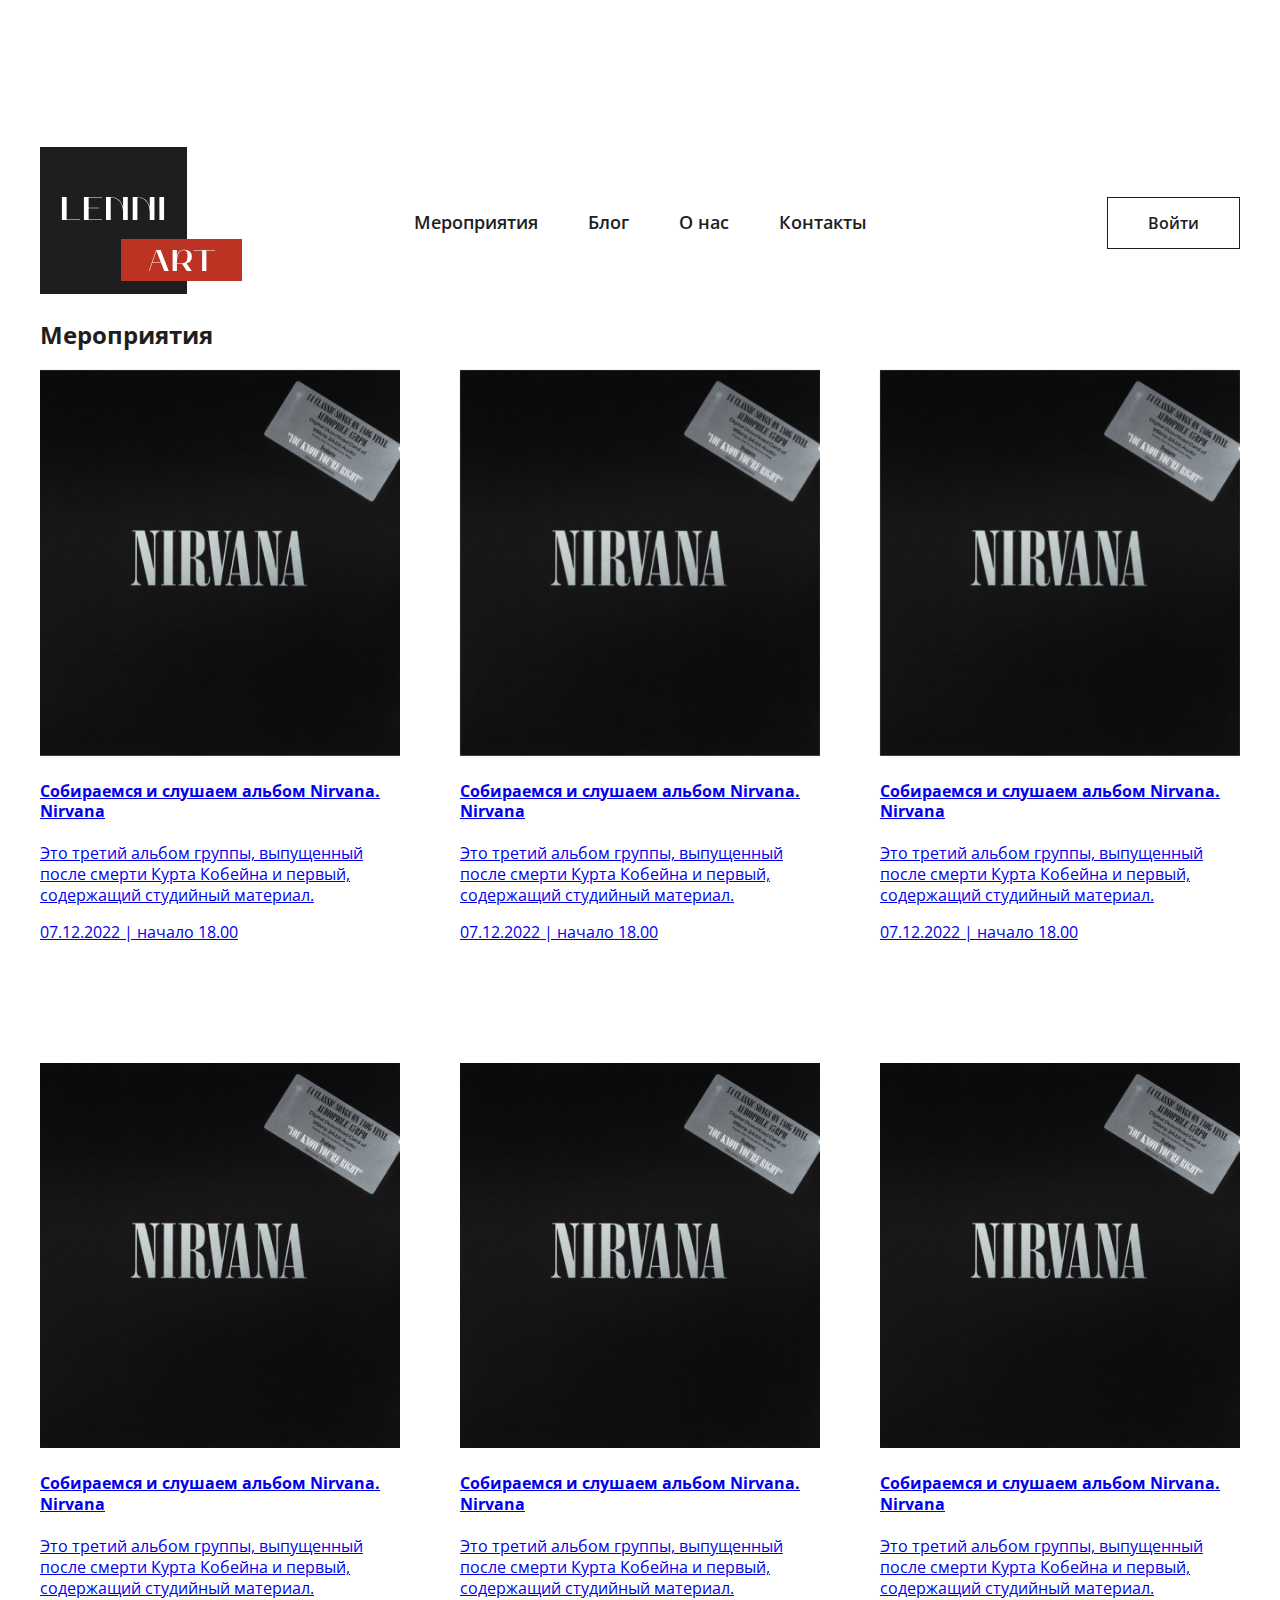
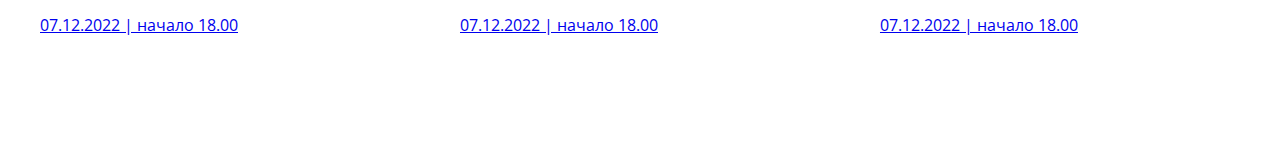
<file: Desktop/домашка/events.html>
<!DOCTYPE html>
<html lang="ru">

<head>
    <meta charset="UTF-8">
    <title>Lenni Art</title>
    <link rel="preconnect" href="https://fonts.googleapis.com">
<link rel="preconnect" href="https://fonts.gstatic.com" crossorigin>
<link href="https://fonts.googleapis.com/css2?family=Open+Sans:wght@400;500;600;700&display=swap" rel="stylesheet">
    <link rel="stylesheet"
            href="style.css">

</head>


<body class="body">

    
    <header class="page-header">
        </header>
         <div class="page-header__container">
        <a href="coding.html"
         class="page-haeder__logo">
        <svg class="page-header__logo-icon" 
        width="202" height="147" viewBox="0 0 202 147" fill="none" xmlns="http://www.w3.org/2000/svg">
        <rect width="147" height="147" fill="#1F1E1E"/>
        <path d="M39.9655 72.439H26.6335V50.032H26.6005V49.999H21.9145V73H39.9655V72.439Z" fill="white"/>
        <path d="M43.9316 73H62.0486V72.439H48.6176V61.285H59.1116V60.691H48.6176V50.56H62.0486V49.999H43.9316V73Z" fill="white"/>
        <path d="M70.6993 73V50.56C73.5703 50.56 82.4143 51.649 83.0743 64.453V73H87.7603V49.999H83.0743V60.328C81.6553 54.19 77.1673 49.999 70.6993 49.999H66.0133V73H70.6993Z" fill="white"/>
        <path d="M97.3893 73V50.56C100.26 50.56 109.104 51.649 109.764 64.453V73H114.45V49.999H109.764V60.328C108.345 54.19 103.857 49.999 97.3893 49.999H92.7033V73H97.3893Z" fill="white"/>
        <path d="M119.393 73H124.079V49.999H119.393V73Z" fill="white"/>
        <rect x="81" y="92" width="121" height="42" fill="#BC3324"/>
        <path d="M108.922 124H109.462L112.402 115.45H120.952L124.282 124H128.752L120.652 103.09H116.122L108.922 124ZM116.422 103.75L120.772 114.94H112.582L116.422 103.75Z" fill="white"/>
        <path d="M132.644 103.09V124H136.904V116.77H141.974L146.864 123.97H151.724L146.564 116.32C149.564 115.54 151.844 113.68 151.844 109.51C151.844 104.29 148.034 102.64 143.594 102.64C138.914 102.64 137.564 106.15 136.904 110.05V103.09H132.644ZM138.074 107.47C138.884 104.53 140.984 103.33 142.844 103.18C147.314 102.76 147.494 105.61 147.494 109.51C147.494 115.84 144.134 116.26 141.254 116.26H136.904C136.904 116.26 136.784 112.12 138.074 107.47Z" fill="white"/>
        <path d="M162.084 103.6L162.114 124H166.374V103.6H174.984V103.09H153.474V103.6H162.084Z" fill="white"/>
        </svg>
         </a>
         <nav class="page-header__nav">
            <a href="#"
             class="page-header__nav-link">Мероприятия</a>
            <a href="#"
             class="page-header__nav-link">Блог</a>
            <a href="#"
             class="page-header__nav-link">О нас</a>
            <a href="#"
             class="page-header__nav-link">Контакты</a>
         </nav>

          <div class="page-header__right-block">
          <a href="#"
           class="page-header__btn btn">

          Войти</a>
          </div>
        </div>   
    </header>
    
    <main class="main">
        <div class="events">
            <div class="events_listing listing">
                <h2 class="listing__section-title section-title">
            Мероприятия
        </h2>
        <div class="listing__events-cards">
            <article class="events-card">
             <a href="#" class="events-card__link>">
                <picture class="events-card__picture">
                    <img class="events-card__img"
                        src="images/img1.jpg" 
                        alt="Nirvana" />
                </picture>
                <h4 class="events-card__title">
                    Собираемся и слушаем альбом Nirvana. Nirvana
                </h4>
                    <p class="events-card__text">
                        Это третий альбом группы, выпущенный после смерти Курта Кобейна и первый, содержащий студийный материал.
                    </p>
                    <time class="events_card__time" datetime="2022-12-07T18:00">
                        07.12.2022 | начало 18.00
                    </time>
                    
            </a>   

            </article>
            <article class="events-card">
                <a href="#" class="events-card__link>">
                   <picture class="events-card__picture">
                       <img class="events-card__img"
                           src="images/img1.jpg" 
                           alt="Nirvana" />
                   </picture>
                   <h4 class="events-card__title">
                       Собираемся и слушаем альбом Nirvana. Nirvana
                   </h4>
                       <p class="events-card__text">
                           Это третий альбом группы, выпущенный после смерти Курта Кобейна и первый, содержащий студийный материал.
                       </p>
                       <time class="events_card__time" datetime="2022-12-07T18:00">
                           07.12.2022 | начало 18.00
                       </time>
                       
               </a>   
   
               </article><article class="events-card">
                <a href="#" class="events-card__link>">
                   <picture class="events-card__picture">
                       <img class="events-card__img"
                           src="images/img1.jpg" 
                           alt="Nirvana" />
                   </picture>
                   <h4 class="events-card__title">
                       Собираемся и слушаем альбом Nirvana. Nirvana
                   </h4>
                       <p class="events-card__text">
                           Это третий альбом группы, выпущенный после смерти Курта Кобейна и первый, содержащий студийный материал.
                       </p>
                       <time class="events_card__time" datetime="2022-12-07T18:00">
                           07.12.2022 | начало 18.00
                       </time>
                       
               </a>   
   
               </article><article class="events-card">
                <a href="#" class="events-card__link>">
                   <picture class="events-card__picture">
                       <img class="events-card__img"
                           src="images/img1.jpg" 
                           alt="Nirvana" />
                   </picture>
                   <h4 class="events-card__title">
                       Собираемся и слушаем альбом Nirvana. Nirvana
                   </h4>
                       <p class="events-card__text">
                           Это третий альбом группы, выпущенный после смерти Курта Кобейна и первый, содержащий студийный материал.
                       </p>
                       <time class="events_card__time" datetime="2022-12-07T18:00">
                           07.12.2022 | начало 18.00
                       </time>
                       
               </a>   
   
               </article><article class="events-card">
                <a href="#" class="events-card__link>">
                   <picture class="events-card__picture">
                       <img class="events-card__img"
                           src="images/img1.jpg" 
                           alt="Nirvana" />
                   </picture>
                   <h4 class="events-card__title">
                       Собираемся и слушаем альбом Nirvana. Nirvana
                   </h4>
                       <p class="events-card__text">
                           Это третий альбом группы, выпущенный после смерти Курта Кобейна и первый, содержащий студийный материал.
                       </p>
                       <time class="events_card__time" datetime="2022-12-07T18:00">
                           07.12.2022 | начало 18.00
                       </time>
                       
               </a>   
   
               </article><article class="events-card">
                <a href="#" class="events-card__link>">
                   <picture class="events-card__picture">
                       <img class="events-card__img"
                           src="images/img1.jpg" 
                           alt="Nirvana" />
                   </picture>
                   <h4 class="events-card__title">
                       Собираемся и слушаем альбом Nirvana. Nirvana
                   </h4>
                       <p class="events-card__text">
                           Это третий альбом группы, выпущенный после смерти Курта Кобейна и первый, содержащий студийный материал.
                       </p>
                       <time class="events_card__time" datetime="2022-12-07T18:00">
                           07.12.2022 | начало 18.00
                       </time>
                       
               </a>   
   
               </article>
            
        </div>
    
            </div>
        </div>

    </main>

    <footer class="page-footer">
        
    </footer>

</body>

</html>
</file>
<file: Desktop/домашка/style.css>
html,
 body {
    margin: 0;
    padding: 0;
    width: 100%;
 }

 body {
    box-sizing: border-box;
    display: flex;
    flex-direction: column;
    min-height: 100vh;
    padding-top: 147px;
    font-family: 'Open Sans', sans-serif;
    font-weight: 400;
    font-size: 16 px;
    line-height: 1.3;
    color: #1f1e1e;
 }


.page-header {
    position: fixed;
    top: 0;
    left: 0;
    width: 100%;
    height: 147px;
   
}
 
.page-header__container {
    box-sizing: border-box;
    margin: 0 auto;
    display: flex;
    align-items: center;
    max-width: 1414px;
    width: 100%;
    padding-left: 40px;
    padding-right: 40px;

}

.page-header__logo {
    flex-shrink: 0;
    width: 202px;
    height: 147px;
    text-decoration: none;
    font-size: 0;
}

.page-header__logo-icon {
    width: 100%;
    height: 100%;
}

.page-header__nav {
    margin: 0 auto;
    display: flex;
    align-items: baseline;
}

.page-header__nav-link {
    margin: 0 25px;
    text-decoration: none;
    font-weight: 600;
    font-size: 18px;
    line-height: 1.3;
    color:#1f1e1e;
    transition: color 0.2s;
}
  .page-header__nav-link:hover {
    color: #bc3324;
  }
  .page-header__nav-link:active {
    color: #bc3324;
  }
.main {
    flex: 1 0 auto;
    
}

.page-footer {
    flex: 0 0 auto;
    
}

.btn {
    box-sizing: border-box;
    display: flex;
    justify-content: center;
    align-items: center;
    padding: 15px 40px;
    border: 1px solid #1f1e1e;
    font-weight: 600;
    font-size: 16px;
    line-height: 1.3;
    text-align: center;
    text-decoration: none;
    background-color: transparent;
    outline: none;
    color: #1f1e1e;
    transition: color 0.2s, background-color 0.2s; 

}
 .bth:hover,
 .bth:active {
    color: #FFFFFF;
    background-color: #1f1e1e;
 }

.page-header__right-block {
    display: flex;
    justify-content: flex-end;
    width: 202px;

 }
 .events-card {
    display: flex;
    width: 100%;
    margin: 0 30px 120px;
    max-width: 405px;
    min-width: 280px;
    width: calc(33.333% - 60px);
 }
 
 .events {
    box-sizing: border-box;
    max-width: 1414px;
    width: 100%;
    padding-left: 40px;
    padding-right: 40px;
    margin: 0 auto;
 }
 .listing__events-cards {
    display: flex;
    flex-direction: row;
    flex-wrap: wrap;
    margin: 0 -30px;

 }
 .events_card__link {
    display: flex;
    flex-direction: column;
    width: 100%;
    text-decoration: none;
    
 }
 .events-card__picture {
    display: block;
    position: relative;
    margin-bottom: 25px;
    
 }
 .events-card__picture::before {
    content: '';
    display: block;
    padding-top: 107.16%;
    width: 100%;

 }
 .events-card__img {
    position: absolute;
    top: 0;
    left: 0;
    width: 100%;
    height: 100%;
    object-fit: cover;
 }
</file>
